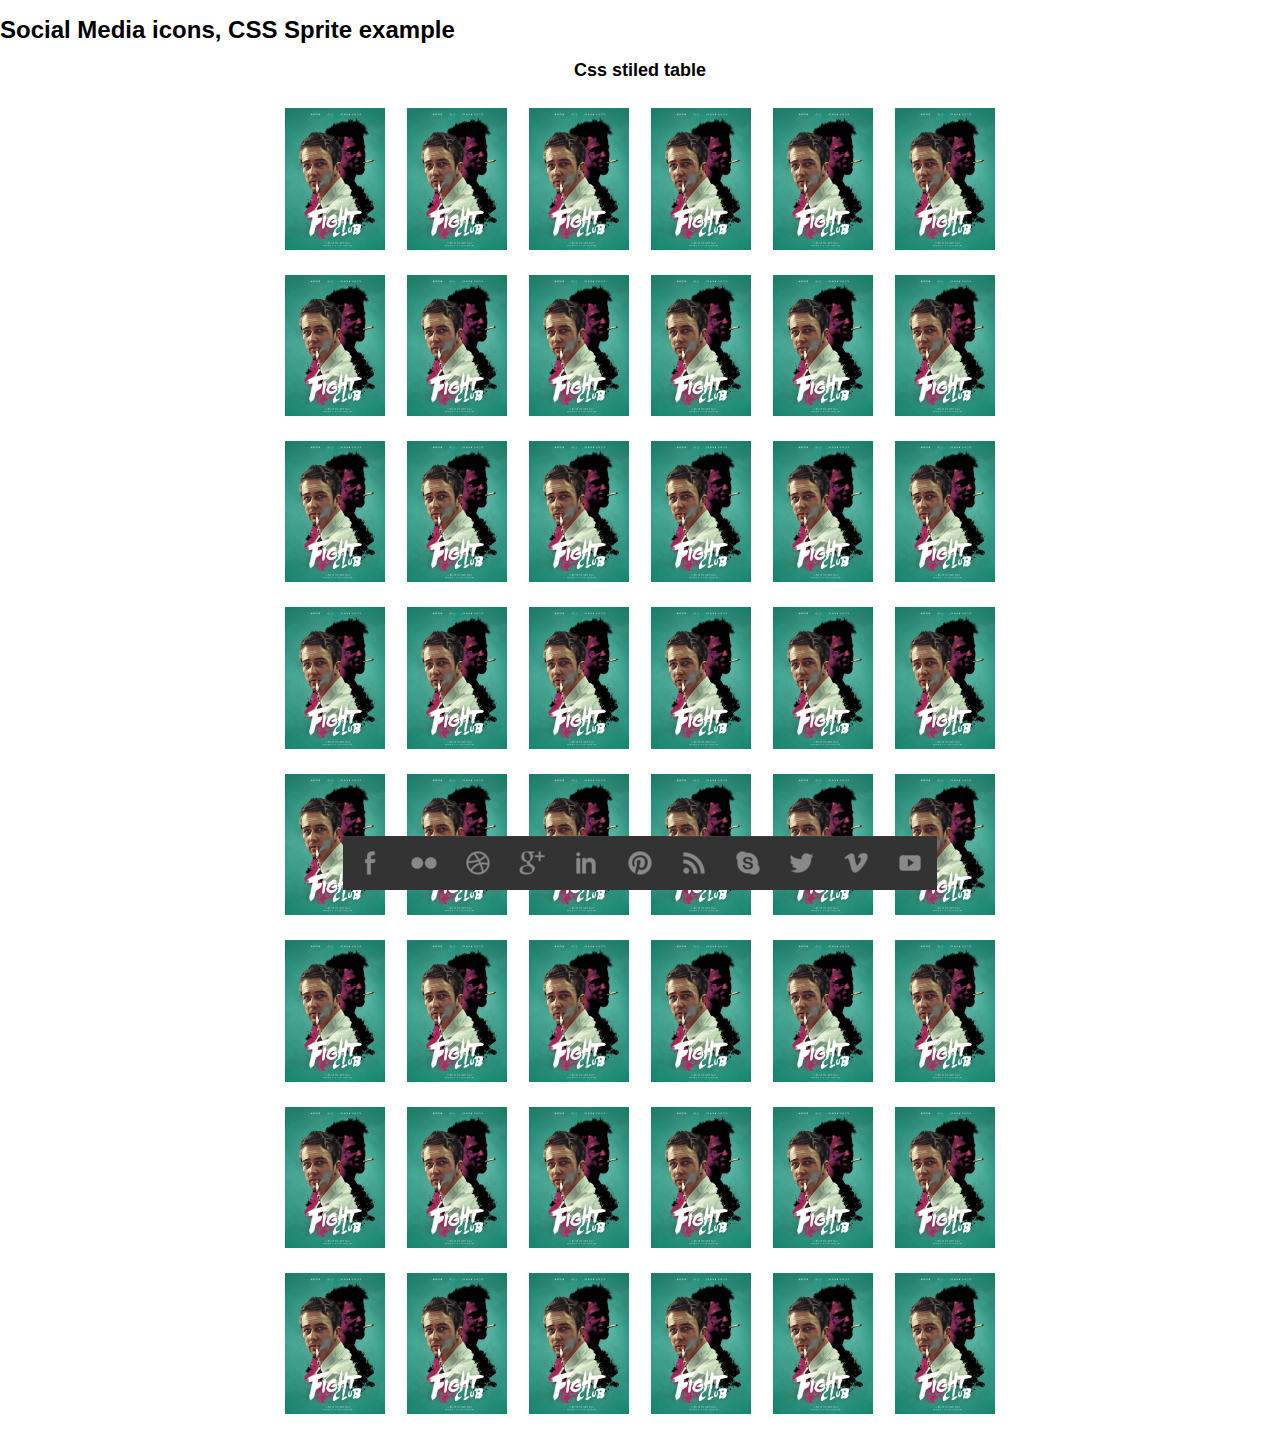
<file: Lab2/index.htm>
<!DOCTYPE html>
<html>
<head>
    <meta charset="utf-8">
    <title>Social Media icons, CSS Sprite example</title>
    <link rel="stylesheet" href="assets/css/icons.css">
</head>
<body>
<h1>Social Media icons, CSS Sprite example</h1>

<div class="centered">
    <h2>Css stiled table</h2>
    <table class="centered">
        <tr>
            <td>
                <img class="table-image" src="assets/img/fight-club.jpg">
            </td>
            <td>
                <img class="table-image" src="assets/img/fight-club.jpg">
            </td>
            <td>
                <img class="table-image" src="assets/img/fight-club.jpg">
            </td>
            <td>
                <img class="table-image" src="assets/img/fight-club.jpg">
            </td>
            <td>
                <img class="table-image" src="assets/img/fight-club.jpg">
            </td>
            <td>
                <img class="table-image" src="assets/img/fight-club.jpg">
            </td>
        </tr>
        <tr>
            <td>
                <img class="table-image" src="assets/img/fight-club.jpg">
            </td>
            <td>
                <img class="table-image" src="assets/img/fight-club.jpg">
            </td>
            <td>
                <img class="table-image" src="assets/img/fight-club.jpg">
            </td>
            <td>
                <img class="table-image" src="assets/img/fight-club.jpg">
            </td>
            <td>
                <img class="table-image" src="assets/img/fight-club.jpg">
            </td>
            <td>
                <img class="table-image" src="assets/img/fight-club.jpg">
            </td>
        </tr>
        <tr>
            <td>
                <img class="table-image" src="assets/img/fight-club.jpg">
            </td>
            <td>
                <img class="table-image" src="assets/img/fight-club.jpg">
            </td>
            <td>
                <img class="table-image" src="assets/img/fight-club.jpg">
            </td>
            <td>
                <img class="table-image" src="assets/img/fight-club.jpg">
            </td>
            <td>
                <img class="table-image" src="assets/img/fight-club.jpg">
            </td>
            <td>
                <img class="table-image" src="assets/img/fight-club.jpg">
            </td>
        </tr>
        <tr>
            <td>
                <img class="table-image" src="assets/img/fight-club.jpg">
            </td>
            <td>
                <img class="table-image" src="assets/img/fight-club.jpg">
            </td>
            <td>
                <img class="table-image" src="assets/img/fight-club.jpg">
            </td>
            <td>
                <img class="table-image" src="assets/img/fight-club.jpg">
            </td>
            <td>
                <img class="table-image" src="assets/img/fight-club.jpg">
            </td>
            <td>
                <img class="table-image" src="assets/img/fight-club.jpg">
            </td>
        </tr>
        <tr>
            <td>
                <img class="table-image" src="assets/img/fight-club.jpg">
            </td>
            <td>
                <img class="table-image" src="assets/img/fight-club.jpg">
            </td>
            <td>
                <img class="table-image" src="assets/img/fight-club.jpg">
            </td>
            <td>
                <img class="table-image" src="assets/img/fight-club.jpg">
            </td>
            <td>
                <img class="table-image" src="assets/img/fight-club.jpg">
            </td>
            <td>
                <img class="table-image" src="assets/img/fight-club.jpg">
            </td>
        </tr>
        <tr>
            <td>
                <img class="table-image" src="assets/img/fight-club.jpg">
            </td>
            <td>
                <img class="table-image" src="assets/img/fight-club.jpg">
            </td>
            <td>
                <img class="table-image" src="assets/img/fight-club.jpg">
            </td>
            <td>
                <img class="table-image" src="assets/img/fight-club.jpg">
            </td>
            <td>
                <img class="table-image" src="assets/img/fight-club.jpg">
            </td>
            <td>
                <img class="table-image" src="assets/img/fight-club.jpg">
            </td>
        </tr>
        <tr>
            <td>
                <img class="table-image" src="assets/img/fight-club.jpg">
            </td>
            <td>
                <img class="table-image" src="assets/img/fight-club.jpg">
            </td>
            <td>
                <img class="table-image" src="assets/img/fight-club.jpg">
            </td>
            <td>
                <img class="table-image" src="assets/img/fight-club.jpg">
            </td>
            <td>
                <img class="table-image" src="assets/img/fight-club.jpg">
            </td>
            <td>
                <img class="table-image" src="assets/img/fight-club.jpg">
            </td>
        </tr>
        <tr>
            <td>
                <img class="table-image" src="assets/img/fight-club.jpg">
            </td>
            <td>
                <img class="table-image" src="assets/img/fight-club.jpg">
            </td>
            <td>
                <img class="table-image" src="assets/img/fight-club.jpg">
            </td>
            <td>
                <img class="table-image" src="assets/img/fight-club.jpg">
            </td>
            <td>
                <img class="table-image" src="assets/img/fight-club.jpg">
            </td>
            <td>
                <img class="table-image" src="assets/img/fight-club.jpg">
            </td>
        </tr>
    </table>
</div>

<footer>
    <div class="footer_contents">
        <ul id="social-networking">
            <li id="facebook"><a href="#"> </a></li>
            <li id="dots"><a href="#"> </a></li>
            <li id="globe"><a href="#"> </a></li>
            <li id="gplus"><a href="#"> </a></li>
            <li id="linkedin"><a href="#"> </a></li>
            <li id="pinterest"><a href="#"> </a></li>
            <li id="wifi"><a href="#"> </a></li>
            <li id="skype"><a href="#"> </a></li>
            <li id="twitter"><a href="#"> </a></li>
            <li id="vimeo"><a href="#"> </a></li>
            <li id="youtube"><a href="#"> </a></li>
        </ul>
    </div>
</footer>

</body>
</html>
</file>
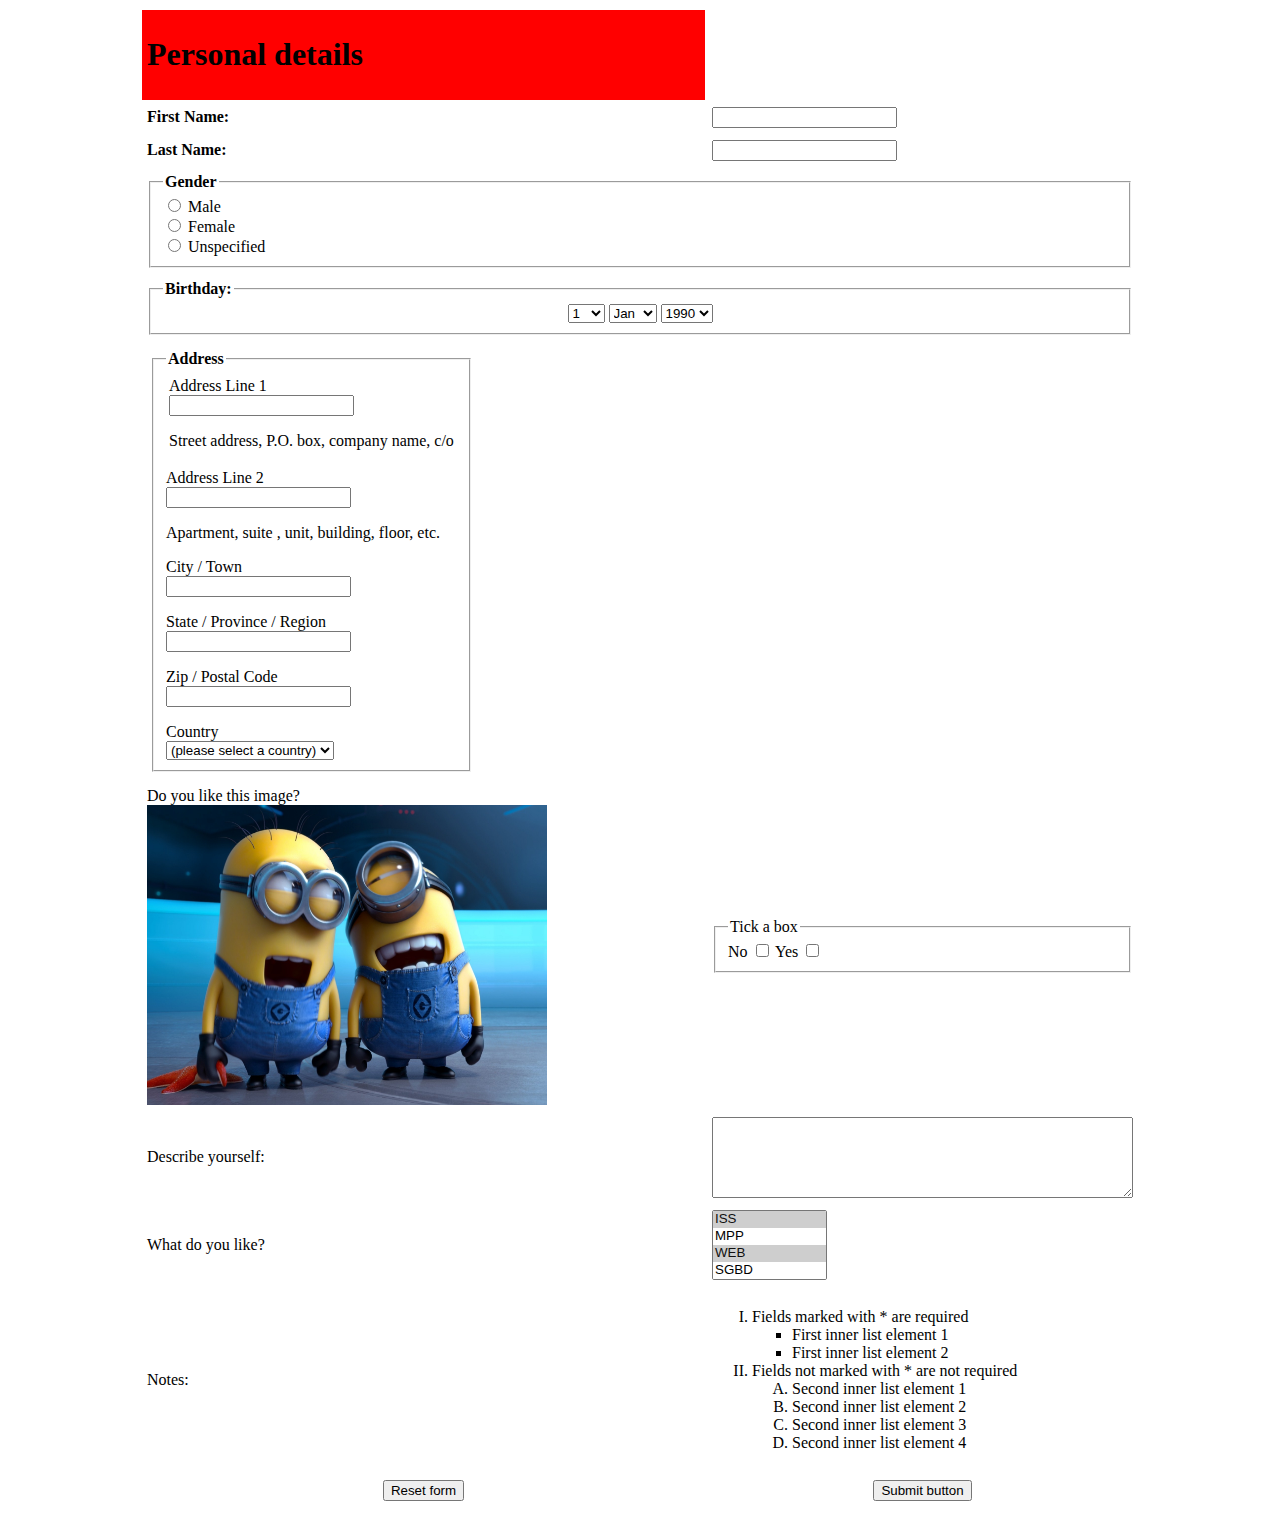
<file: Lab1/html4/index.html>
<!DOCTYPE HTML PUBLIC "-//W3C//DTD HTML 4.01 Transitional//EN"
    "http://www.w3.org/TR/html4/loose.dtd">
<html>
<head>
    <title>Html4 form</title>
    <meta http-equiv="Content-Type" content="text/html;charset=UTF-8">
</head>
<body background="">
<form action="#">
    <table align="center" border="0" width="1000" cellspacing="2" cellpadding="5">
        <tr>
            <td bgcolor="#FF0000">
                <h1 align="left"><strong>Personal details</strong></h1>
            </td>
        </tr>
        <tr>
            <td><label for="first_name"><b>First Name:</b></label></td>
            <td><input id="first_name" name="first_name" type="text" maxlength="30"></td>
        </tr>
        <tr>
            <td><label for="last_name"><b>Last Name:</b></label></td>
            <td><input id="last_name" name="last_name" type="text" maxlength="30"></td>
        </tr>
        <tr>
            <td height="80" colspan="2">
                <fieldset id="gender">
                    <legend><strong>Gender</strong></legend>
                    <div align="justify">
                        <input id="gender_m" type="radio" name="gender" value="Male">
                        <label for="gender_m">Male</label> <br>
                        <input id="gender_f" type="radio" name="gender" value="Female">
                        <label for="gender_f">Female</label> <br>
                        <input id="gender_n" type="radio" name="gender" value="Unspecified">
                        <label for="gender_n">Unspecified</label>
                    </div>
                </fieldset>
            </td>
        </tr>
        <tr>
            <td colspan="2">
                <fieldset>
                    <legend><strong>Birthday:</strong></legend>
                    <div align="center">
                        <select name="day" title="Birth day">
                            <option value="1">1</option>
                            <option value="1">2</option>
                            <option value="1">3</option>
                            <option value="1">4</option>
                            <option value="1">5</option>
                            <option value="1">6</option>
                            <option value="1">7</option>
                            <option value="1">8</option>
                            <option value="1">9</option>
                            <option value="1">10</option>
                            <option value="1">11</option>
                            <option value="1">12</option>
                            <option value="1">13</option>
                            <option value="1">14</option>
                            <option value="1">15</option>
                            <option value="1">16</option>
                            <option value="1">17</option>
                            <option value="1">18</option>
                            <option value="1">19</option>
                            <option value="1">20</option>
                            <option value="1">21</option>
                            <option value="1">22</option>
                            <option value="1">23</option>
                            <option value="1">24</option>
                            <option value="1">25</option>
                            <option value="1">26</option>
                            <option value="1">27</option>
                            <option value="1">28</option>
                            <option value="1">29</option>
                            <option value="1">30</option>
                            <option value="1">31</option>
                        </select>
                        <select name="month" title="Birth month">
                            <option value="1">Jan</option>
                            <option value="2">Feb</option>
                            <option value="3">Mar</option>
                            <option value="4">Apr</option>
                            <option value="5">May</option>
                            <option value="6">Jun</option>
                            <option value="7">Jul</option>
                            <option value="8">Aug</option>
                            <option value="9">Sep</option>
                            <option value="10">Oct</option>
                            <option value="11">Nov</option>
                            <option value="12">Dec</option>
                        </select>
                        <select name="year" title="Birth year">
                            <option value="1990">1990</option>
                            <option value="1990">1991</option>
                            <option value="1990">1992</option>
                            <option value="1990">1993</option>
                            <option value="1990">1994</option>
                            <option value="1990">1995</option>
                            <option value="1990">1996</option>
                            <option value="1990">1997</option>
                        </select>
                    </div>
                </fieldset>
            </td>
        </tr>
        <tr>
            <td colspan="2">
                <table>
                    <tr>
                        <td>
                            <fieldset>
                                <legend><b>Address</b></legend>
                                <table>
                                    <tr>
                                        <td>
                                            <div>
                                                <label for="address-line1">Address Line 1</label>
                                                <div>
                                                    <input id="address-line1" name="address-line1" type="text">
                                                    <p>Street address, P.O. box, company name, c/o</p>
                                                </div>
                                            </div>
                                        </td>
                                    </tr>
                                </table>
                                <div>
                                    <label for="address-line2">Address Line 2</label>
                                    <div>
                                        <input id="address-line2" name="address-line2" type="text">
                                        <p>Apartment, suite , unit, building, floor, etc.</p>
                                    </div>
                                </div>
                                <div>
                                    <label for="city">City / Town</label>
                                    <div>
                                        <input id="city" name="city" type="text">
                                        <p></p>
                                    </div>
                                </div>
                                <div>
                                    <label for="region">State / Province / Region</label>
                                    <div>
                                        <input id="region" name="region" type="text">
                                        <p></p>
                                    </div>
                                </div>
                                <div>
                                    <label for="postal-code">Zip / Postal Code</label>
                                    <div>
                                        <input id="postal-code" name="postal-code" type="text">
                                        <p></p>
                                    </div>
                                </div>
                                <div>
                                    <label for="country">Country</label>
                                    <div>
                                        <select id="country" name="country">
                                            <option value="" selected="selected">(please select a country)</option>
                                            <option value="DE">Germany</option>
                                            <option value="GR">Greece</option>
                                            <option value="IT">Italy</option>
                                            <option value="JP">Japan</option>
                                            <option value="RO">Romania</option>
                                            <option value="GB">United Kingdom</option>
                                            <option value="US">United States</option>
                                        </select>
                                    </div>
                                </div>
                            </fieldset>
                        </td>
                    </tr>
                </table>
            </td>
        </tr>
        <tr>
            <td>
                Do you like this image?
                <img width="400" height="300" src="minions-857692l.jpg" alt="minions">
            </td>
            <td>
                <fieldset>
                    <legend>Tick a box</legend>
                    <label for="checkbox_no">No</label>
                    <input type="checkbox" id="checkbox_no" name="checkbox_no">
                    <label for="checkbox_yes">Yes</label>
                    <input type="checkbox" id="checkbox_yes" name="checkbox_yes">
                </fieldset>
            </td>
        </tr>
        <tr align="left">
            <td>
                <label for="description">Describe yourself:</label>
            </td>
            <td>
                <textarea id="description" rows="5" cols="50"></textarea>
            </td>
        </tr>
        <tr>
            <td><label for="multiselect">What do you like?</label></td>
            <td>
                <select id="multiselect" multiple="multiple">
                    <option value="pref[]" selected="selected">ISS</option>
                    <option value="pref[]">MPP</option>
                    <option value="pref[]" selected="selected">WEB</option>
                    <option value="pref[]">SGBD</option>
                    <option value="pref[]">AI</option>
                    <option value="pref[]">None ot the above</option>
                </select>
            </td>
        </tr>
        <tr>
            <td>
                Notes:
            </td>
            <td>
                <ol type="I">
                    <li>
                        Fields marked with * are required
                        <ul type="square">
                            <li>First inner list element 1</li>
                            <li>First inner list element 2</li>
                        </ul>
                    </li>
                    <li>
                        Fields not marked with * are not required
                        <ol type="A">
                            <li>Second inner list element 1</li>
                            <li>Second inner list element 2</li>
                            <li>Second inner list element 3</li>
                            <li>Second inner list element 4</li>
                        </ol>
                    </li>
                </ol>
            </td>
        </tr>
        <tr align="center" valign="top">
            <td>
                <button type="reset">Reset form</button>
            </td>
            <td>
                <button type="submit">Submit button</button>
            </td>
        </tr>
    </table>
</form>
</body>
</html>
</file>
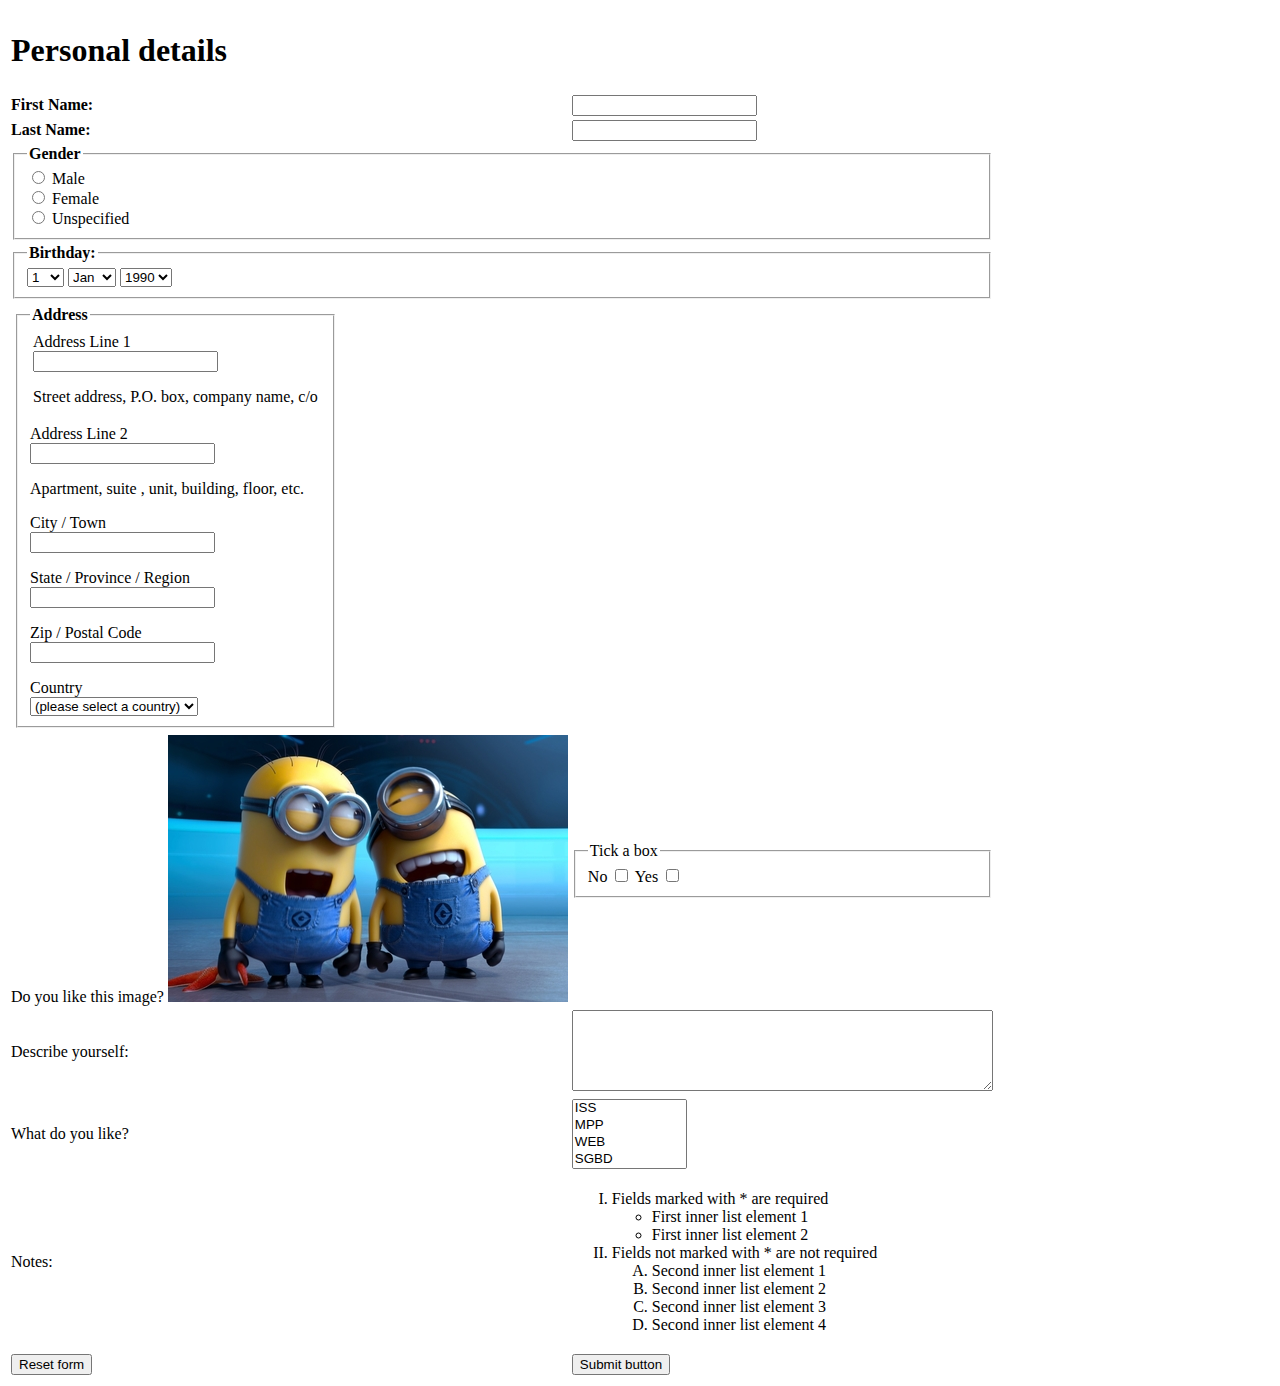
<file: Lab1/html5/index.html>
<!DOCTYPE html>
<html lang="en">
<head>
    <meta charset="UTF-8">
    <title>Title</title>
</head>
<body>
<form action="#">
    <table>
        <tr>
            <td>
                <h1><strong>Personal details</strong></h1>
            </td>
            <td></td>
        </tr>
        <tr>
            <td><label for="first_name"><b>First Name:</b></label></td>
            <td><input id="first_name" name="first_name" type="text" maxlength="30"></td>
        </tr>
        <tr>
            <td><label for="last_name"><b>Last Name:</b></label></td>
            <td><input id="last_name" name="last_name" type="text" maxlength="30"></td>
        </tr>
        <tr>
            <td colspan="2">
                <fieldset id="gender">
                    <legend><strong>Gender</strong></legend>
                    <div>
                        <input id="gender_m" type="radio" name="gender" value="Male">
                        <label for="gender_m">Male</label> <br>
                        <input id="gender_f" type="radio" name="gender" value="Female">
                        <label for="gender_f">Female</label> <br>
                        <input id="gender_n" type="radio" name="gender" value="Unspecified">
                        <label for="gender_n">Unspecified</label>
                    </div>
                </fieldset>
            </td>
        </tr>
        <tr>
            <td colspan="2">
                <fieldset>
                    <legend><strong>Birthday:</strong></legend>
                    <div>
                        <select name="day" title="Birth day">
                            <option value="1">1</option>
                            <option value="1">2</option>
                            <option value="1">3</option>
                            <option value="1">4</option>
                            <option value="1">5</option>
                            <option value="1">6</option>
                            <option value="1">7</option>
                            <option value="1">8</option>
                            <option value="1">9</option>
                            <option value="1">10</option>
                            <option value="1">11</option>
                            <option value="1">12</option>
                            <option value="1">13</option>
                            <option value="1">14</option>
                            <option value="1">15</option>
                            <option value="1">16</option>
                            <option value="1">17</option>
                            <option value="1">18</option>
                            <option value="1">19</option>
                            <option value="1">20</option>
                            <option value="1">21</option>
                            <option value="1">22</option>
                            <option value="1">23</option>
                            <option value="1">24</option>
                            <option value="1">25</option>
                            <option value="1">26</option>
                            <option value="1">27</option>
                            <option value="1">28</option>
                            <option value="1">29</option>
                            <option value="1">30</option>
                            <option value="1">31</option>
                        </select>
                        <select name="month" title="Birth month">
                            <option value="1">Jan</option>
                            <option value="2">Feb</option>
                            <option value="3">Mar</option>
                            <option value="4">Apr</option>
                            <option value="5">May</option>
                            <option value="6">Jun</option>
                            <option value="7">Jul</option>
                            <option value="8">Aug</option>
                            <option value="9">Sep</option>
                            <option value="10">Oct</option>
                            <option value="11">Nov</option>
                            <option value="12">Dec</option>
                        </select>
                        <select name="year" title="Birth year">
                            <option value="1990">1990</option>
                            <option value="1990">1991</option>
                            <option value="1990">1992</option>
                            <option value="1990">1993</option>
                            <option value="1990">1994</option>
                            <option value="1990">1995</option>
                            <option value="1990">1996</option>
                            <option value="1990">1997</option>
                        </select>
                    </div>
                </fieldset>
            </td>
        </tr>
        <tr>
            <td colspan="2">
                <table>
                    <tr>
                        <td>
                            <fieldset>
                                <legend><b>Address</b></legend>
                                <table>
                                    <tr>
                                        <td>
                                            <div>
                                                <label for="address-line1">Address Line 1</label>
                                                <div>
                                                    <input id="address-line1" name="address-line1" type="text">
                                                    <p>Street address, P.O. box, company name, c/o</p>
                                                </div>
                                            </div>
                                        </td>
                                    </tr>
                                </table>
                                <div>
                                    <label for="address-line2">Address Line 2</label>
                                    <div>
                                        <input id="address-line2" name="address-line2" type="text">
                                        <p>Apartment, suite , unit, building, floor, etc.</p>
                                    </div>
                                </div>
                                <div>
                                    <label for="city">City / Town</label>
                                    <div>
                                        <input id="city" name="city" type="text">
                                        <p></p>
                                    </div>
                                </div>
                                <div>
                                    <label for="region">State / Province / Region</label>
                                    <div>
                                        <input id="region" name="region" type="text">
                                        <p></p>
                                    </div>
                                </div>
                                <div>
                                    <label for="postal-code">Zip / Postal Code</label>
                                    <div>
                                        <input id="postal-code" name="postal-code" type="text">
                                        <p></p>
                                    </div>
                                </div>
                                <div>
                                    <label for="country">Country</label>
                                    <div>
                                        <select id="country" name="country">
                                            <option value="" selected="selected">(please select a country)</option>
                                            <option value="DE">Germany</option>
                                            <option value="GR">Greece</option>
                                            <option value="IT">Italy</option>
                                            <option value="JP">Japan</option>
                                            <option value="RO">Romania</option>
                                            <option value="GB">United Kingdom</option>
                                            <option value="US">United States</option>
                                        </select>
                                    </div>
                                </div>
                            </fieldset>
                        </td>
                    </tr>
                </table>
            </td>
        </tr>
        <tr>
            <td>
                Do you like this image?
                <img src="minions.jpg" alt="minions">
            </td>
            <td>
                <fieldset>
                    <legend>Tick a box</legend>
                    <label for="checkbox_no">No</label>
                    <input type="checkbox" id="checkbox_no" name="checkbox_no">
                    <label for="checkbox_yes">Yes</label>
                    <input type="checkbox" id="checkbox_yes" name="checkbox_yes">
                </fieldset>
            </td>
        </tr>
        <tr>
            <td>
                <label for="description">Describe yourself:</label>
            </td>
            <td>
                <textarea id="description" rows="5" cols="50"></textarea>
            </td>
        </tr>
        <tr>
            <td><label for="multiselect">What do you like?</label></td>
            <td>
                <select id="multiselect" multiple="multiple">
                    <option value="pref[]">ISS</option>
                    <option value="pref[]">MPP</option>
                    <option value="pref[]">WEB</option>
                    <option value="pref[]">SGBD</option>
                    <option value="pref[]">AI</option>
                    <option value="pref[]">None ot the above</option>
                </select>
            </td>
        </tr>
        <tr>
            <td>
                Notes:
            </td>
            <td>
                <ol type="I">
                    <li>
                        Fields marked with * are required
                        <ul>
                            <li>First inner list element 1</li>
                            <li>First inner list element 2</li>
                        </ul>
                    </li>
                    <li>
                        Fields not marked with * are not required
                        <ol type="A">
                            <li>Second inner list element 1</li>
                            <li>Second inner list element 2</li>
                            <li>Second inner list element 3</li>
                            <li>Second inner list element 4</li>
                        </ol>
                    </li>
                </ol>
            </td>
        </tr>
        <tr>
            <td>
                <button type="reset">Reset form</button>
            </td>
            <td>
                <button type="submit">Submit button</button>
            </td>
        </tr>
    </table>
</form>
</body>
</html>
</file>
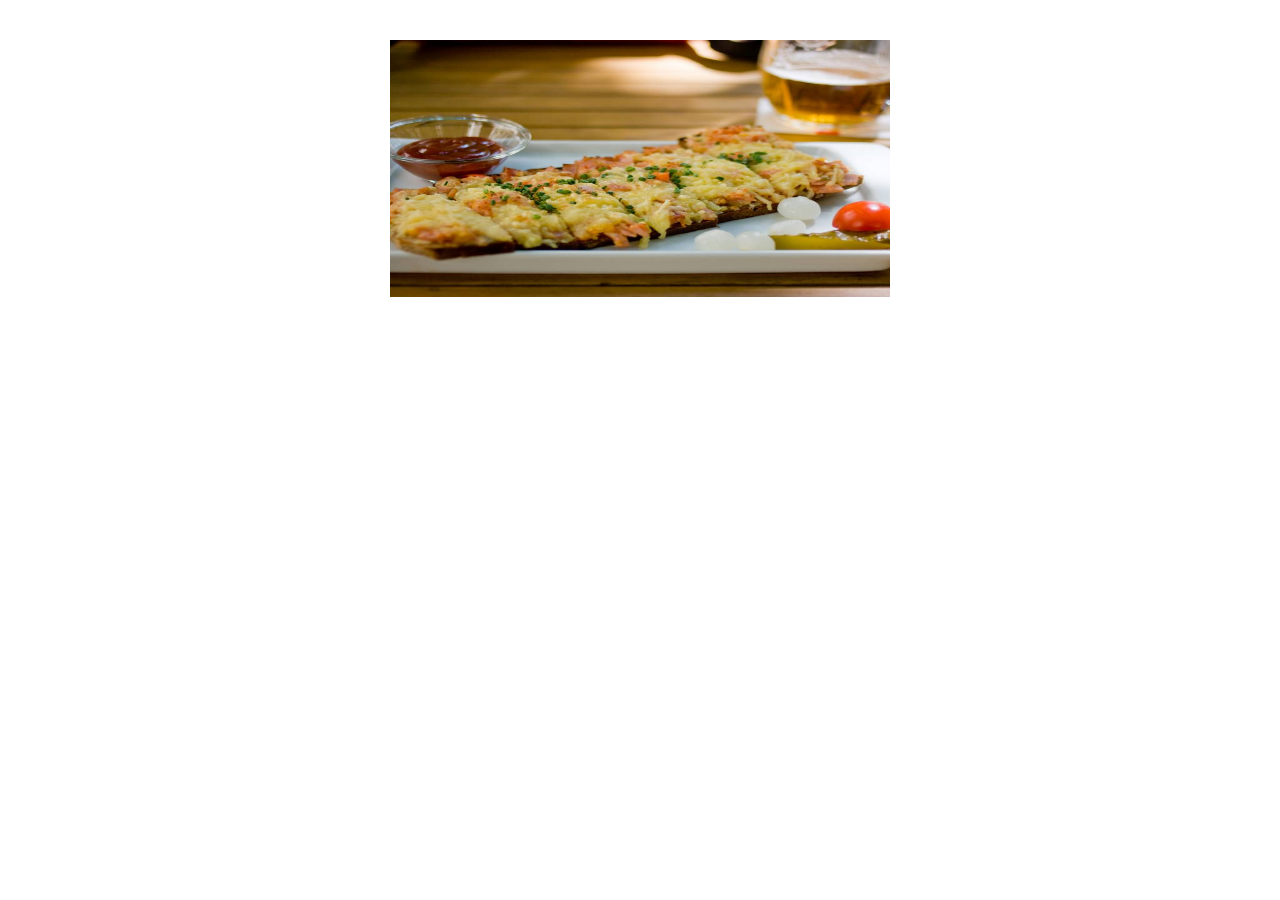
<file: lab4/II/index.html>
<!DOCTYPE html>
<html lang="en">
<head>
    <meta charset="UTF-8">
    <title>Title</title>
    <script src="js/jquery-3.2.1.js" type="text/javascript"></script>
    <script src="js/slider.js" type="text/javascript"></script>
    <link href="css/style.css" rel="stylesheet"/>
</head>

<body>
<div id="slideshow">
    <div id="slideshowWindow">

    </div><!--/slideshowWindow-->
</div><!--/slideshow-->
</body>
</html>
</file>
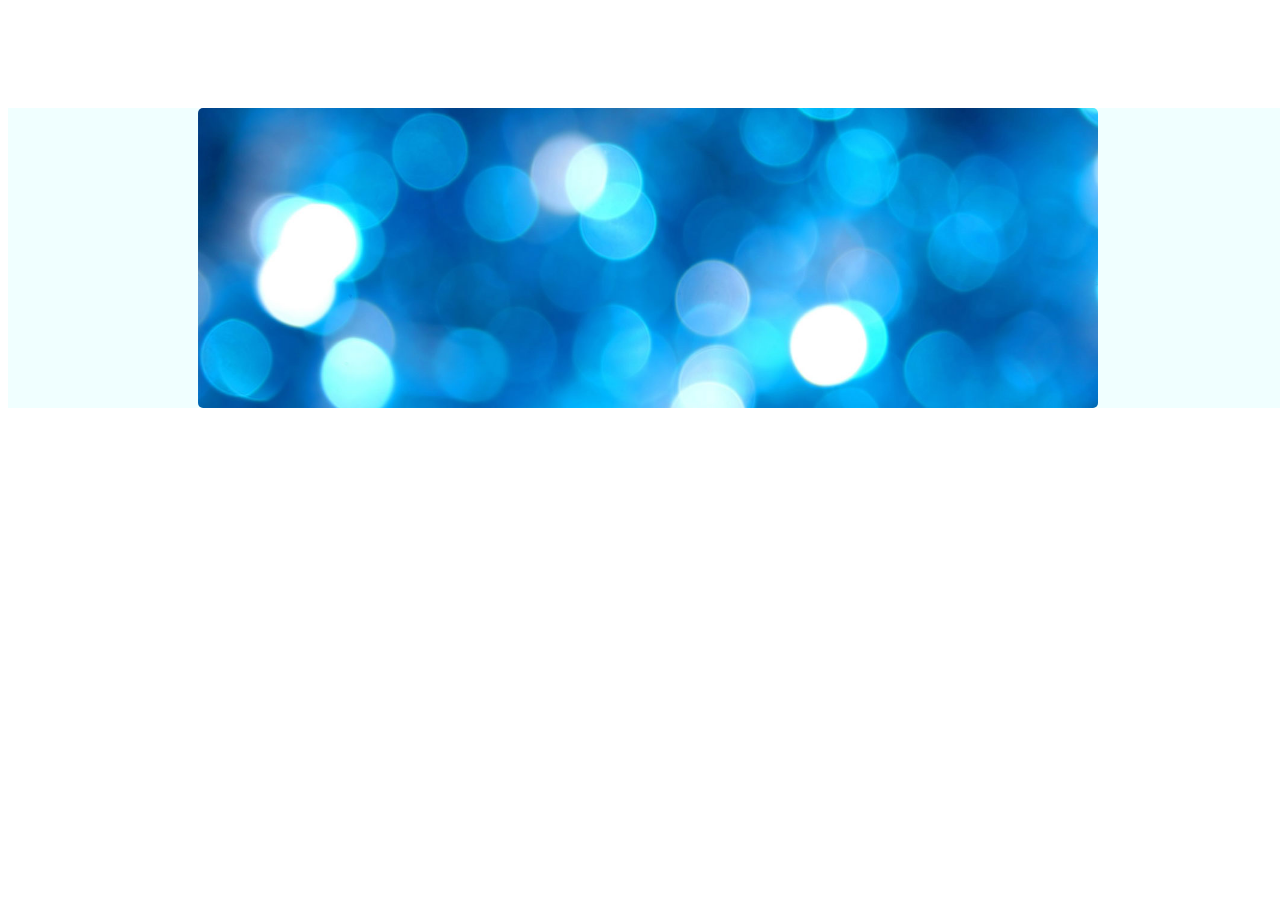
<file: lab4/II_working/index.html>
<!DOCTYPE html>
<html lang="en">
<head>
    <meta charset="UTF-8">
    <title>Title</title>
    <script src="js/jquery-3.2.1.js" type="text/javascript"></script>
    <script src="js/slider.js" type="text/javascript"></script>
    <link href="css/style.css" rel="stylesheet"/>
</head>
<body>

<div id="container">

</div>

<!-- The Modal -->
<div id="show-img-modal" class="modal">
    <span id="close-modal" class="close closeable">&times;</span>
    <img class="modal-content closeable" id="modal-img">
    <div id="caption"></div>
</div>


</body>
</html>
</file>
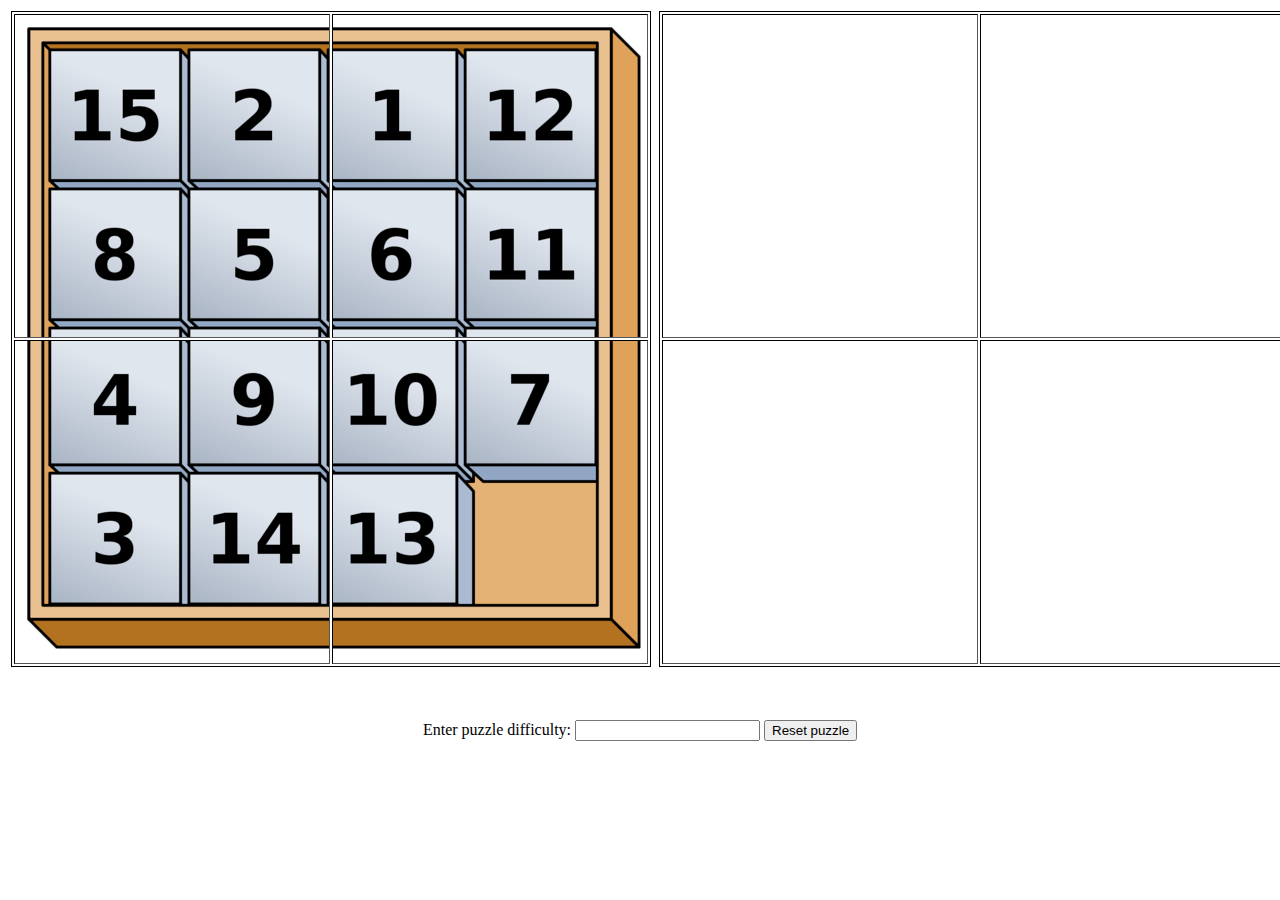
<file: lab3/puzzle-table.html>
<!DOCTYPE html>
<html>
<head>
    <meta http-equiv="Content-Type" content="text/html;">
    <title></title>
    <style>
        /*#pieces-table tr td:hover {*/
        /*opacity: 0.6;*/
        /*transform:scale(1.025);*/
        /*}*/
        #puzzle-table tr td:hover {
        opacity: 0.6;
        transform:scale(1.025);
        }

        .container {
            text-align: center;
            padding: 50px;
        }
    </style>
    <script>
        Array.prototype.remove = function () {
            var what, a = arguments, L = a.length, ax;
            while (L && this.length) {
                what = a[--L];
                while ((ax = this.indexOf(what)) !== -1) {
                    this.splice(ax, 1);
                }
            }
            return this;
        };

        function shuffleArray(o) {
            for (var j, x, i = o.length - 1; i; i--) {
                j = parseInt(Math.random() * i);
                x = o[i];
                o[i] = o[j];
                o[j] = x;
            }
            return o;
        }

        function puzzle(dif) {
            var _difficulty = dif;
            var _puzzleTable;
            var _piecesTable;
            var _img;
            var _imgUrl;
            var _remainingPieces;
            var _selectedPieces;
            var _correctPieces;
            var _puzzleTiles;
            var _piecesTiles;
            var _puzzleWidth;
            var _puzzleHeight;
            var _pieceWidth;
            var _pieceHeight;
            var _selectedTile;
            var _targetTile;
            var _shuffled;

            function init() {
                _img = new Image();
                _img.addEventListener('load', onImage, false);
                _img.src = "mke2.png";
            }
            function onImage(e) {
                _pieceWidth = Math.floor(_img.width / _difficulty);
                _pieceHeight = Math.floor(_img.height / _difficulty);
                _puzzleWidth = _pieceWidth * _difficulty;
                _puzzleHeight = _pieceHeight * _difficulty;
                setTables();
                initPuzzle();
            }
            function setTables() {
                _puzzleTable = document.getElementById('puzzle-table');
                _puzzleTable.style.width = _puzzleWidth + 'px';
                _puzzleTable.style.height = _puzzleHeight + 'px';
                _puzzleTable.style.border = "1px solid black";

                _piecesTable = document.getElementById('pieces-table');
                _piecesTable.style.width = _puzzleWidth + 'px';
                _piecesTable.style.height = _puzzleHeight + 'px';
                _piecesTable.style.border = "1px solid black";
            }
            function drawPieces(pieces, tiles) {
                var i;
                for (i = 0; i < pieces.length; i++) {
                    var td = tiles[i];
                    var piece = pieces[i];
                    drawPiece(td, piece);
                }

                while (i < tiles.length) {
                    tiles[i].style.background = null;
                    tiles[i].piece = null;
                    i++;
                }
            }
            function drawPiece(tile, piece) {
                if (piece != null) {
                    tile.style.background = _imgUrl;
                    tile.style.backgroundPosition = -piece.sx + 'px ' + -piece.sy + 'px';
                } else {
                    tile.style.background = null;
                    tile.style.backgroundPosition = null;
                }
                tile.piece = piece;
            }
            function initPuzzle() {
                _remainingPieces = [];
                _selectedPieces = [];
                _correctPieces = [];
                _puzzleTiles = [];
                _piecesTiles = [];
                _selectedTile = null;
                _targetTile = null;
                _imgUrl = "url('mke2.png')";
                _shuffled = false;
                drawCells(_puzzleTable, onPuzzleClick, _puzzleTiles);
                drawCells(_piecesTable, onPiecesClick, _piecesTiles);
                buildPieces();
                drawPieces(_remainingPieces, _puzzleTiles);
            }
            function drawCells(tbl, tdEvent, tiles) {
                eraseTable(tbl);
                tbl.style.width = _puzzleWidth;
                tbl.style.height = _puzzleHeight;
                tbl.setAttribute('border', '1');
                var tbdy = document.createElement('tbody');
                for (var i = 0; i < _difficulty; i++) {
                    var tr = document.createElement('tr');
                    for (var j = 0; j < _difficulty; j++) {
                        var td = document.createElement('td');
                        td.style.width = _pieceWidth + 'px';
                        td.style.height = _pieceHeight + 'px';
                        td.onmousedown = tdEvent;
                        tiles.push(td);
                        tr.appendChild(td)
                    }
                    tbdy.appendChild(tr);
                }
                tbl.appendChild(tbdy);
            }
            function buildPieces() {
                var i;
                var piece;
                var xPos = 0;
                var yPos = 0;
                for (i = 0; i < _difficulty * _difficulty; i++) {
                    piece = {};
                    piece.sx = xPos;
                    piece.sy = yPos;
                    _correctPieces[i] = piece;
                    _remainingPieces.push(piece);
                    xPos += _pieceWidth;
                    if (xPos >= _puzzleWidth) {
                        xPos = 0;
                        yPos += _pieceHeight;
                    }
                }
                _puzzleTable.onmousedown = shufflePuzzle;
            }
            function eraseTable(tbl) {
                var tb = tbl.getElementsByTagName("tbody");
                if (tb.length > 0) {
                    tbl.removeChild(tb[0]);
                }
            }
            function shufflePuzzle() {
                if (_shuffled) {
                    _puzzleTable.onmousedown = null;
                    return;
                }
                shuffleArray(_remainingPieces);
                drawPieces([], _puzzleTiles);
                drawPieces(_remainingPieces, _piecesTiles);
                _shuffled = true;
            }
            function onPiecesClick(e) {
                if (_selectedTile != null) {
                    _selectedTile.style.opacity = null;
                    _selectedTile.style.transform = null;
                }
                // toggle effect
                if (_selectedTile == e.currentTarget) {
                    _selectedTile = null;
                    return;
                }

                _selectedTile = e.currentTarget;
                if (_selectedTile != null) {
                    _selectedTile.style.opacity = 0.6;
                    _selectedTile.style.transform = 'scale(1.025 )';
                }
            }
            function onPuzzleClick(e) {
                _targetTile = e.currentTarget;

                if (_selectedTile == null || _selectedTile.piece == null) {
                    if (_shuffled) {
                        var targetPiece = _targetTile.piece;
                        if (targetPiece != null) {
                            _remainingPieces.push(targetPiece);
                            _selectedPieces.remove(targetPiece);
                        }
                        for (var i = 0; i < _piecesTiles.length; i++) {
                            if (_piecesTiles[i].piece == null) {
                                drawPiece(_piecesTiles[i], targetPiece);
                                break;
                            }
                        }
                        _targetTile.style.transform = null;
                        _targetTile.style.opacity = null;
                        drawPiece(_targetTile, null);
                    }
                    return;
                }
                var targetPiece = _targetTile.piece;

                if (targetPiece != null) {
                    _remainingPieces.push(targetPiece);
                    _selectedPieces.remove(targetPiece);
                }

                var selectedPiece = _selectedTile.piece;
                _remainingPieces.remove(selectedPiece);
                _selectedPieces.push(selectedPiece);

                drawPiece(_targetTile, selectedPiece);
                drawPiece(_selectedTile, targetPiece);
                _selectedTile.style.transform = null;
                _selectedTile.style.opacity = null;
                _selectedTile = null;
                resetPuzzleAndCheckWin();
            }
            function resetPuzzleAndCheckWin() {
                var gameWin = true;
                var i;
                var piece;
                for (i = 0; i < _puzzleTiles.length; i++) {
                    piece = _puzzleTiles[i].piece;
                    if (piece == null || piece != _correctPieces[i]) {
                        gameWin = false;
                    }
                }
                if (gameWin) {
                    setTimeout(gameOver, 500);
                }
            }
            function gameOver() {
                alert('Game over! Try again.');
                initPuzzle();
            }

            init();
        }
    </script>
</head>

<body onload="puzzle(2);">

<table>
    <tr>
        <td>
            <table id="puzzle-table">

            </table>
        </td>
        <td style="width: 100px">

        </td>
        <td>
            <table id="pieces-table">

            </table>
        </td>
    </tr>
</table>

<div class="container">
    <label for="puzzle-difficulty">
        Enter puzzle difficulty:
    </label>
    <input type="number" id="puzzle-difficulty">
    <button type="button" onmouseup="puzzle(document.getElementById('puzzle-difficulty').value)">
        Reset puzzle
    </button>
</div>

</body>
</html>
</file>
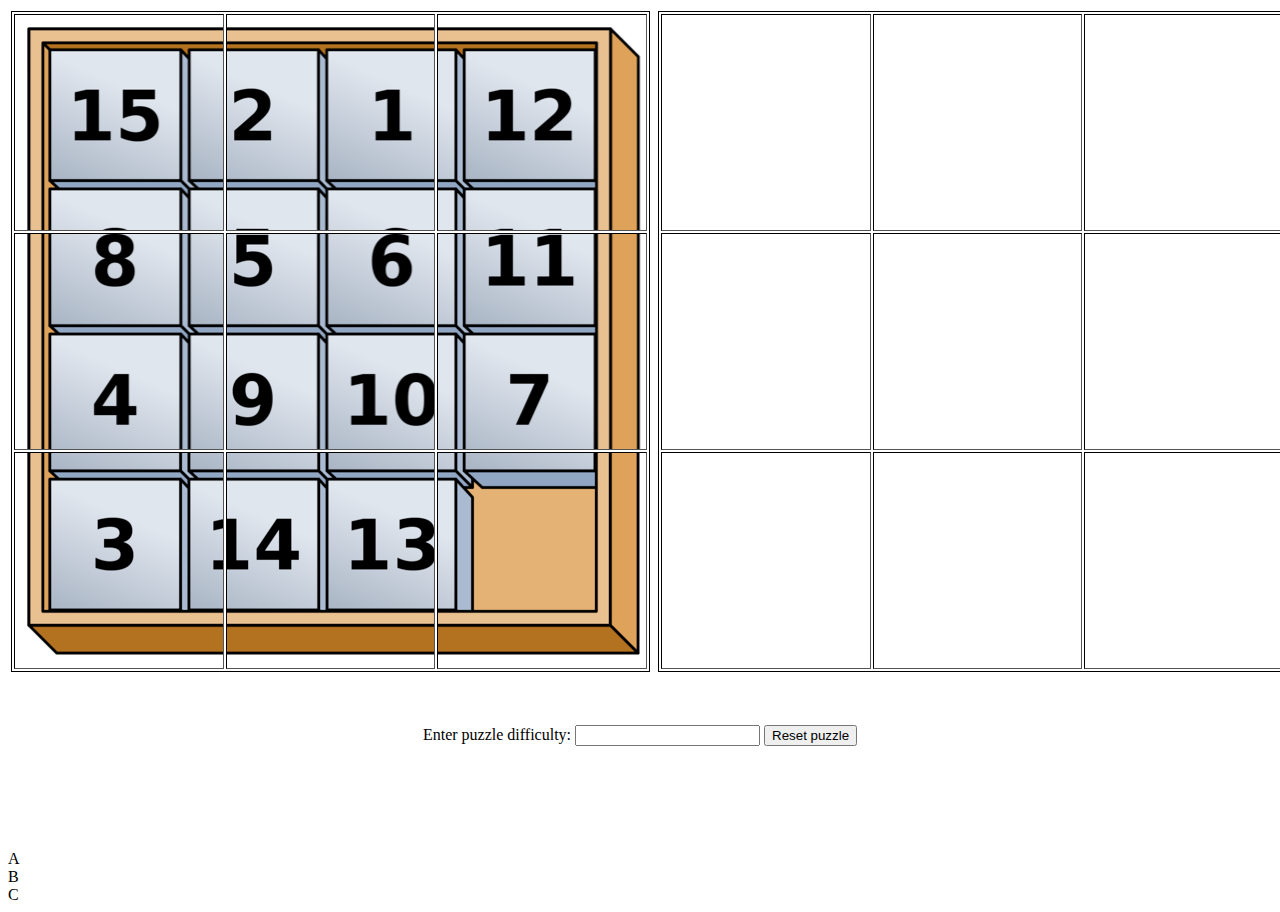
<file: lab3/I/puzzle-table.html>
<!DOCTYPE html>
<html>
<head>
    <meta http-equiv="Content-Type" content="text/html;">
    <title></title>
    <link href='css/style.css' rel='stylesheet'/>
    <script src='js/jquery-3.2.1.js' type='text/javascript'></script>
    <script src='js/puzzle.js' type='text/javascript'></script>
</head>

<body>

<table>
    <tr>
        <td>
            <table id="puzzle-table">

            </table>
        </td>
        <td style="width: 100px">

        </td>
        <td>
            <table id="pieces-table">

            </table>
        </td>
    </tr>
</table>

<div class="container">
    <label for="puzzle-difficulty">
        Enter puzzle difficulty:
    </label>
    <input type="number" id="puzzle-difficulty">
    <button type="button" onmouseup="new Puzzle(document.getElementById('puzzle-difficulty').value).init()">
        Reset puzzle
    </button>
</div>
<br/>
<br/>
<br/>
<div id="columns">
    <div class="column" draggable="true"><header>A</header></div>
    <div class="column" draggable="true"><header>B</header></div>
    <div class="column" draggable="true"><header>C</header></div>
</div>
</body>
</html>
</file>
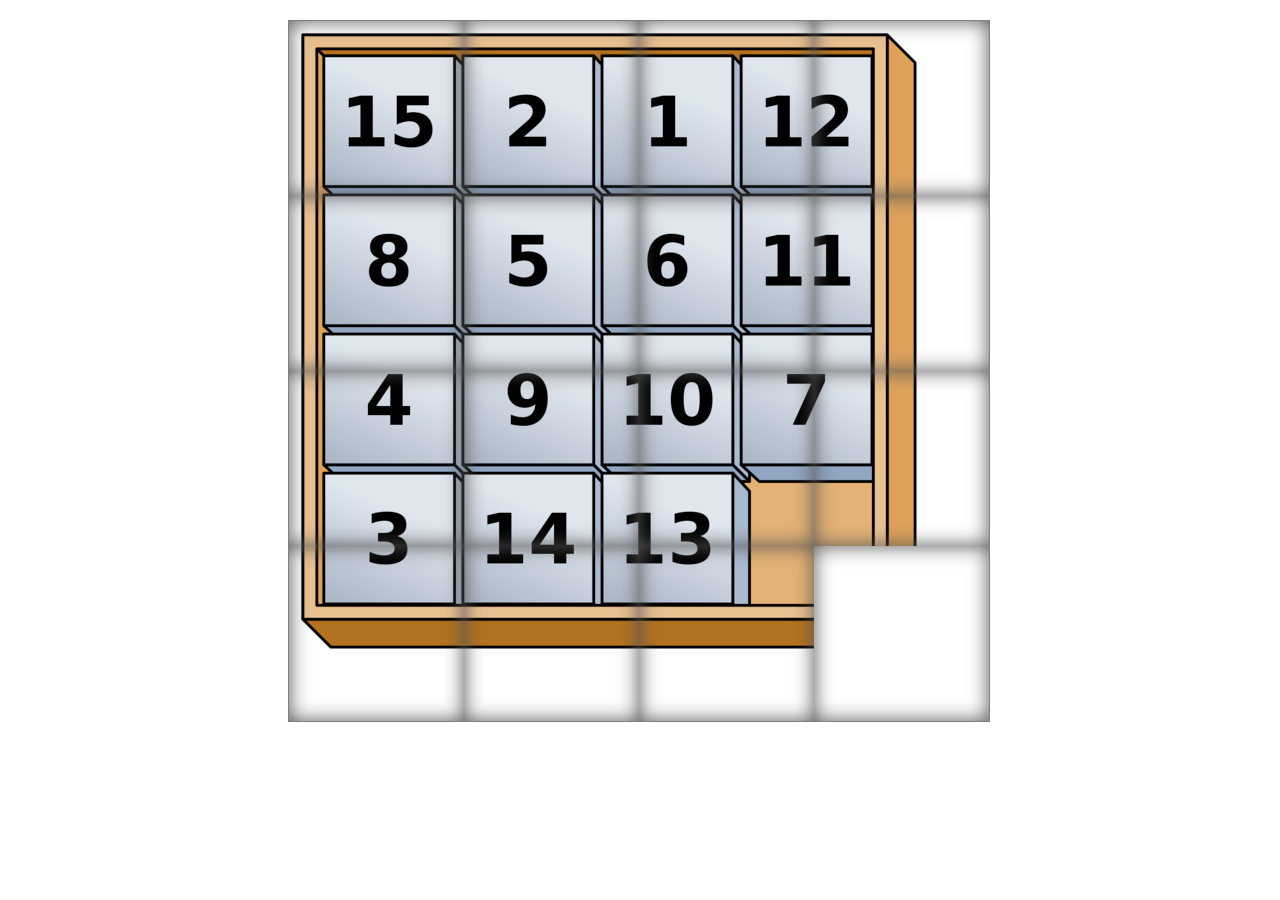
<file: lab3/tutorial/puzzle.html>
<!DOCTYPE html>
<html lang="en">
<head>
    <meta charset="UTF-8">
    <title>Title</title>

    <link href="main.css" rel="stylesheet" type="text/css" />
    <!-- add scripts -->
    <script src="jquery-3.2.1.js"></script>
    <script src="main.js"></script>
</head>
<body>
<div id="game_object"></div>
</body>
</html>
</file>
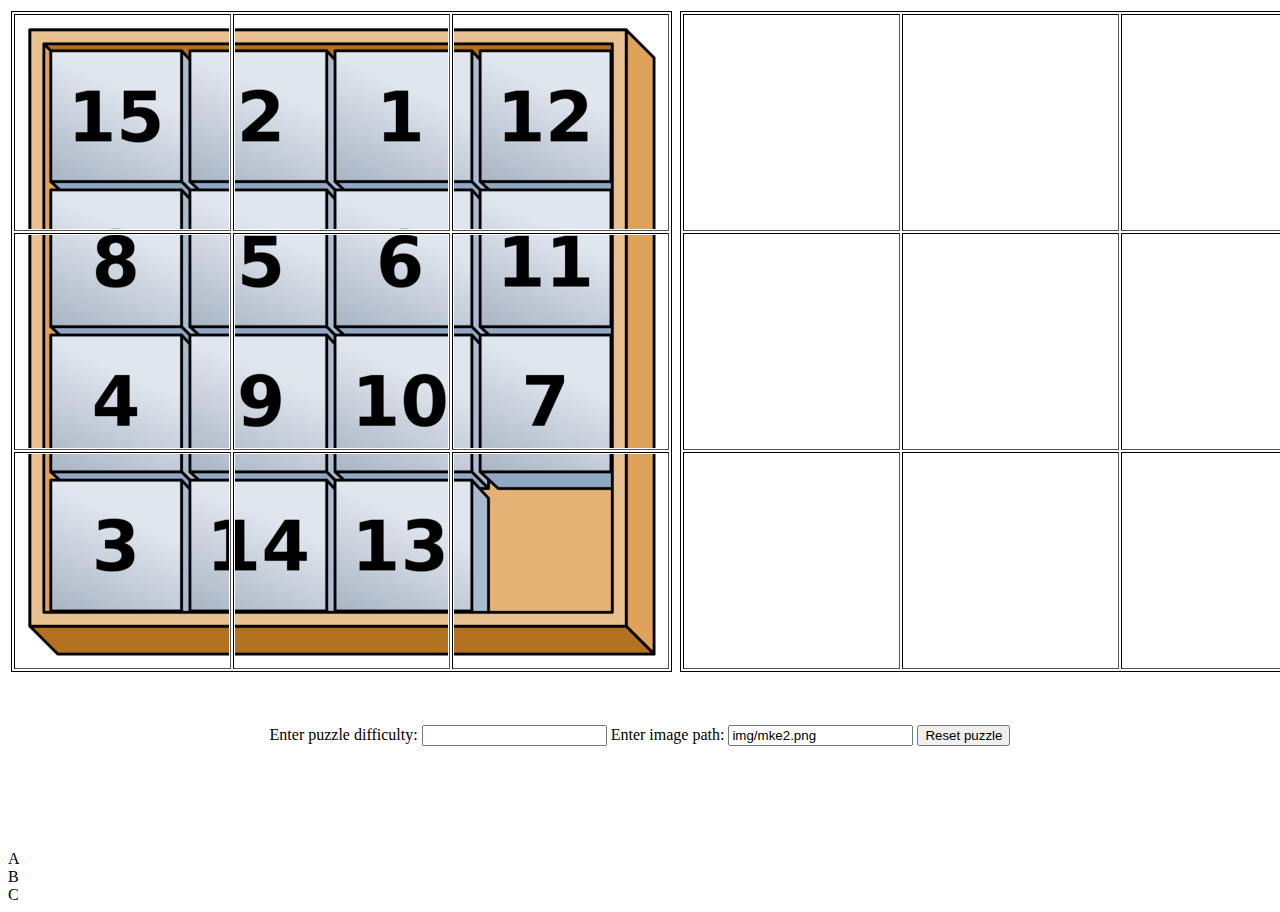
<file: lab4/I/puzzle-table.html>
<!DOCTYPE html>
<html>
<head>
    <meta http-equiv="Content-Type" content="text/html;">
    <title></title>
    <link href='css/style.css' rel='stylesheet'/>
    <script src='js/jquery-3.2.1.js' type='text/javascript'></script>
    <script src='js/puzzle.js' type='text/javascript'></script>
</head>

<body>

<table>
    <tr>
        <td>
            <table id="puzzle-table">

            </table>
        </td>
        <td style="width: 100px">

        </td>
        <td>
            <table id="pieces-table">

            </table>
        </td>
    </tr>
</table>

<div class="container">
    <label for="puzzle-difficulty">
        Enter puzzle difficulty:
    </label>
    <input type="number" id="puzzle-difficulty">
    <label for="puzzle-image">
        Enter image path:
    </label>
    <input value="img/mke2.png" type="text" id="puzzle-image">
    <button type="button" onmouseup="new Puzzle(
        $('#puzzle-difficulty').val(),
        $('#puzzle-image').val()
        ).init()">
        Reset puzzle
    </button>
</div>
<br/>
<br/>
<br/>
<div id="columns">
    <div class="column" draggable="true">
        <header>A</header>
    </div>
    <div class="column" draggable="true">
        <header>B</header>
    </div>
    <div class="column" draggable="true">
        <header>C</header>
    </div>
</div>
</body>
</html>
</file>
<file: Lab2/assets/css/icons.css>
body {
    margin: 0;
    padding: 0;
    font-size: 12px;
    font-family: Helvetica, Arial, sans-serif;
}

ul#social-networking {
    margin: 0 0 0 0;
    text-align: center;
    display: block;
    float: left;
    padding: 0 0 0 0;
    font-size: 12px;

}

#social-networking li {
    margin: 0;
    padding: 0;
    list-style: none;
    background: url(../../assets/img/css-pr8-resized.png) no-repeat;
}

#social-networking li, #social-networking a {
    width: 54px;
    height: 54px;
    display: block;
    float: left;
}

ul#social-networking li#facebook {
    background-position: 0 -54px;
}

ul#social-networking li#dots {
    background-position: -54px -54px;
}

ul#social-networking li#globe {
    background-position: -108px -54px;
}

ul#social-networking li#gplus {
    background-position: -162px -54px;
}

ul#social-networking li#linkedin {
    background-position: -216px -54px;
}

ul#social-networking li#pinterest {
    background-position: -270px -54px;
}

ul#social-networking li#wifi {
    background-position: -324px -54px;
}

ul#social-networking li#skype {
    background-position: -378px -54px;
}

ul#social-networking li#twitter {
    background-position: -432px -54px;
}

ul#social-networking li#vimeo {
    background-position: -486px -54px;
}

ul#social-networking li#youtube {
    background-position: -540px -54px;
}

ul#social-networking li#facebook:hover {
    background-position: 0 0;
}

ul#social-networking li#dots:hover {
    background-position: -54px -0px;
}

ul#social-networking li#globe:hover {
    background-position: -108px -0px;
}

ul#social-networking li#gplus:hover {
    background-position: -162px -0px;
}

ul#social-networking li#linkedin:hover {
    background-position: -216px -0px;
}

ul#social-networking li#pinterest:hover {
    background-position: -270px -0px;
}

ul#social-networking li#wifi:hover {
    background-position: -324px -0px;
}

ul#social-networking li#skype:hover {
    background-position: -378px -0px;
}

ul#social-networking li#twitter:hover {
    background-position: -432px -0px;
}

ul#social-networking li#vimeo:hover {
    background-position: -486px -0px;
}

ul#social-networking li#youtube:hover {
    background-position: -540px -0px;
}

footer {
    width: 100%;
    background: none repeat scroll 0 0;
    position: fixed;
    bottom: 10px;
    left: 0;

}

.footer_contents {
    width: 594px;
    margin: auto;
}

.table-image {
    width:100px;
    height: auto;
}

.table-image:hover {
    opacity: 0.6;
    transform:scale(1.2);
}

.centered {
    margin-left:auto;
    margin-right:auto;
    text-align: center;
}

td {
    padding: 10px;
}
</file>
<file: lab4/II/css/style.css>
#slideshow #slideshowWindow {
    width:500px;
    height:257px;
    margin:40px auto;
    padding:0;
    position:relative;
    overflow:hidden;
}

#slideshow #slideshowWindow .slide {
    margin:0;
    padding:0;
    width:500px;
    height:257px;
    float:left;
    position:relative;
}

.slide-img {
    width:500px;
    height:257px;
}
</file>
<file: lab4/II_working/css/style.css>
body {
    padding: 0px;
}

#container {
    position: absolute;
    margin: 0px;
    padding: 0px;
    width: 100%;
    height: 100%;
    overflow: hidden;
}

.box {
    position: absolute;
    width: 100%;
    height: 300px;
    line-height: 300px;
    font-size: 50px;
    text-align: center;
    background-color: azure;
    right: 150%;
    top: 100px;
    margin-right: -50%;
}

#slide-1 {
    right: 50%;
}

.box-img {
    max-height: 100%;
    max-width: 100%;
    border-radius: 5px;
    cursor: pointer;
    transition: 0.3s;
}

.box-img:hover {
    opacity: 0.7;
}

/* The Modal (background) */
.modal {
    display: none; /* Hidden by default */
    position: fixed; /* Stay in place */
    z-index: 1; /* Sit on top */
    padding-top: 100px; /* Location of the box */
    left: 0;
    top: 0;
    width: 100%; /* Full width */
    height: 100%; /* Full height */
    overflow: auto; /* Enable scroll if needed */
    background-color: rgb(0, 0, 0); /* Fallback color */
    background-color: rgba(0, 0, 0, 0.9); /* Black w/ opacity */
}

/* Modal Content (image) */
.modal-content {
    margin: auto;
    display: block;
    width: 80%;
    max-width: 700px;
}

/* Caption of Modal Image */
#caption {
    margin: auto;
    display: block;
    width: 80%;
    max-width: 700px;
    text-align: center;
    color: #ccc;
    padding: 10px 0;
    height: 150px;
}

/* Add Animation */
.modal-content, #caption {
    -webkit-animation-name: zoom;
    -webkit-animation-duration: 0.6s;
    animation-name: zoom;
    animation-duration: 0.6s;
}

@-webkit-keyframes zoom {
    from {
        -webkit-transform: scale(0)
    }
    to {
        -webkit-transform: scale(1)
    }
}

@keyframes zoom {
    from {
        transform: scale(0)
    }
    to {
        transform: scale(1)
    }
}

/* The Close Button */
.close {
    position: absolute;
    top: 15px;
    right: 35px;
    color: #f1f1f1;
    font-size: 40px;
    font-weight: bold;
    transition: 0.3s;
}

.close:hover,
.close:focus {
    color: #bbb;
    text-decoration: none;
    cursor: pointer;
}

/* 100% Image Width on Smaller Screens */
@media only screen and (max-width: 700px) {
    .modal-content {
        width: 100%;
    }
}
</file>
<file: lab3/I/css/style.css>
/*#pieces-table tr td:hover {*/
/*opacity: 0.6;*/
/*transform:scale(1.025);*/
/*}*/
#puzzle-table tr td:hover {
    opacity: 0.6;
    transform:scale(1.025);
}

.container {
    text-align: center;
    padding: 50px;
}
</file>
<file: lab3/tutorial/main.css>
/**
 * Created by marius on 5/7/17.
 */
#game_object {
    background-color: #ffffff;
    height: 705px;
    margin: 20px auto;
    position: relative;
    width: 705px;
}
#board div {
    background: url("mke2.png") no-repeat scroll 0 0 #ffffff;
    cursor: pointer;
    height: 175px;
    line-height: 175px;
    position: absolute;
    text-align: center;
    width: 175px;
    /* css3 shadow */
    -moz-box-shadow: inset 0 0 20px #555555;
    -webkit-box-shadow: inset 0 0 20px #555555;
    -ms-box-shadow: inset 0 0 20px #555555;
    -o-box-shadow: inset 0 0 20px #555555;
    box-shadow: inset 0 0 20px #555555;
}
</file>
<file: lab4/I/css/style.css>
/*#pieces-table tr td:hover {*/
/*opacity: 0.6;*/
/*transform:scale(1.025);*/
/*}*/
#puzzle-table tr td:hover {
    opacity: 0.6;
    transform:scale(1.025);
}

/*#pieces-table tbody tr td {*/
    /*!* css3 shadow *!*/
    /*-moz-box-shadow: inset 0 0 20px #55070f;*/
    /*-webkit-box-shadow: inset 0 0 20px #555555;*/
    /*-ms-box-shadow: inset 0 0 20px #555555;*/
    /*-o-box-shadow: inset 0 0 20px #555555;*/
    /*box-shadow: inset 0 0 20px #555555;*/
/*}*/

.container {
    text-align: center;
    padding: 50px;
}
</file>
